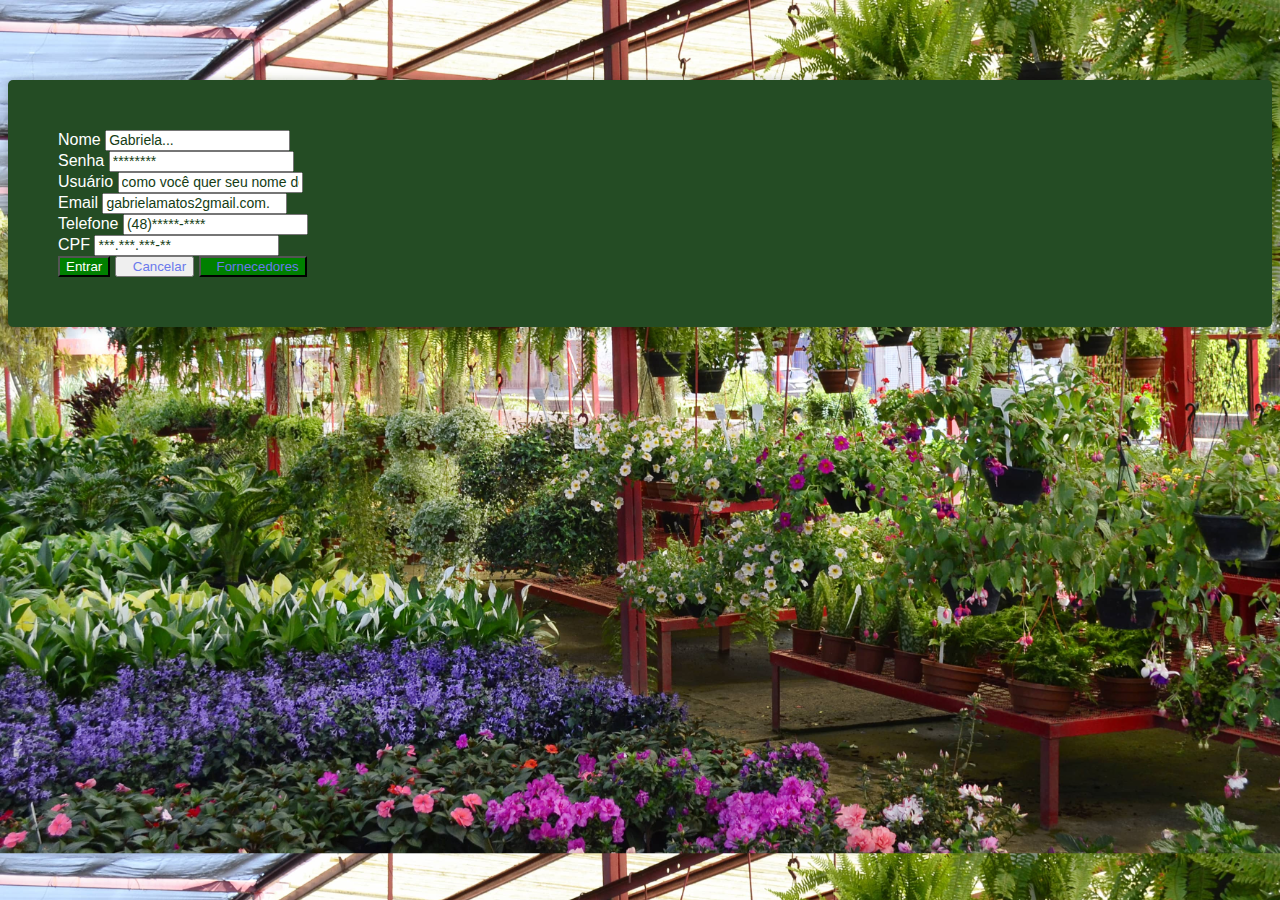
<file: cadastro.html>
<!DOCTYPE html>
<html lang="pt-br">
<head>
    <meta charset="UTF-8">
    <meta name="viewport" content="width=device-width, initial-scale=1.0">
    <title>Cadastro</title>
    <link rel="stylesheet" href="telainicial.css">

    <link rel="stylesheet" href="https://stackpath.bootstrapcdn.com/bootstrap/4.1.3/css/bootstrap.min.css" integrity="sha384-MCw98/SFnGE8fJT3GXwEOngsV7Zt27NXFoaoApmYm81iuXoPkFOJwJ8ERdknLPMO" crossorigin="anonymous">
    <script src="https://code.jquery.com/jquery-3.3.1.slim.min.js" integrity="sha384-q8i/X+965DzO0rT7abK41JStQIAqVgRVzpbzo5smXKp4YfRvH+8abtTE1Pi6jizo" crossorigin="anonymous"></script>
    <script src="https://cdnjs.cloudflare.com/ajax/libs/popper.js/1.14.3/umd/popper.min.js" integrity="sha384-ZMP7rVo3mIykV+2+9J3UJ46jBk0WLaUAdn689aCwoqbBJiSnjAK/l8WvCWPIPm49" crossorigin="anonymous"></script>
    <script src="https://stackpath.bootstrapcdn.com/bootstrap/4.1.3/js/bootstrap.min.js" integrity="sha384-ChfqqxuZUCnJSK3+MXmPNIyE6ZbWh2IMqE241rYiqJxyMiZ6OW/JmZQ5stwEULTy" crossorigin="anonymous"></script>

</head>
<div class="container">
<body class="imagem">
<form class="cadastro">
    <div class="form-row">
      <div class="form-group col-md-6">
        <label for="inputnome4">Nome</label>
        <input type="nome" class="form-control" id="inputnome4" placeholder="Gabriela...">
      </div>
      
      <div class="form-group col-md-6">
        <label for="inputPassword4">Senha</label>
        <input type="password" class="form-control" id="inputPassword4" placeholder="********">
      </div>
      <div class="form-group col-md-12">
        <label for="inputusuario4">Usuário</label>
        <input type="usuario" class="form-control" id="inputusuario4" placeholder="como você quer seu nome de Usuário">
      </div>
    </div>
    <div class="form-group ">
      <label for="inputAddress2">Email</label>
      <input type="text" class="form-control" id="inputAddress2" placeholder="gabrielamatos2gmail.com.">
    </div>
    <div class="form-row">
    <div class="form-group col-md-6">
      <label for="inputtelefone2">Telefone</label>
      <input type="text" class="form-control" id="inputtelefone2" placeholder="(48)*****-****">
    </div>
    <div class="form-group col-md-6">
      <label for="inputcpf2">CPF</label>
      <input type="text" class="form-control" id="inputcpf2" placeholder="***.***.***-**">
    </div>
    </div>
    <div class="form-group">
      
    </div>
    <button type="submit" class="btn btn-cadastro">Entrar</button>
    <button type="submit" class="btn btn-danger"><a href="index.html">Cancelar</a></button>
    <button type="submit" class="btn btn-cadastro"><a href="fornecedores.html">Fornecedores</button></a>
  </form>
  </div>
</body>
</html>
</file>
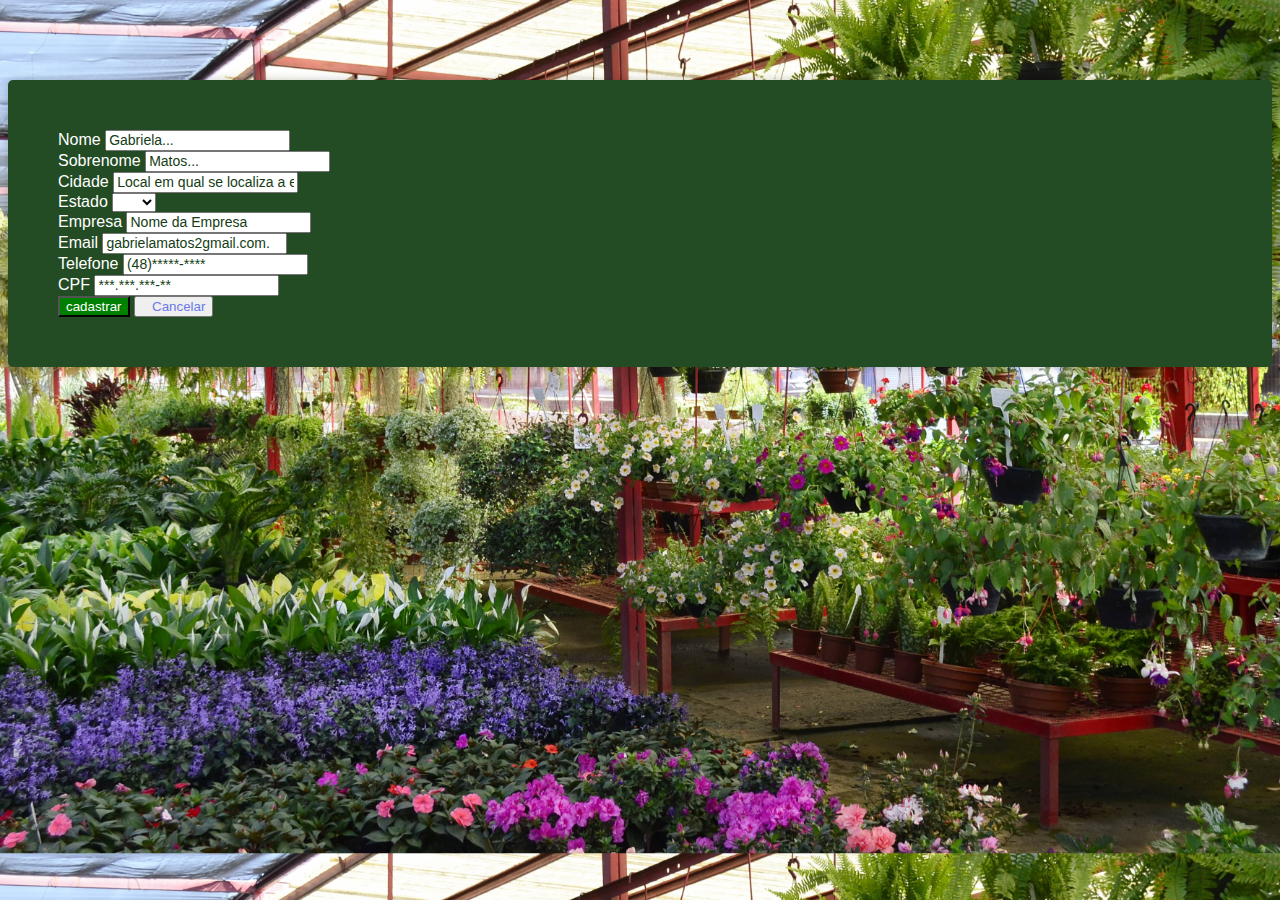
<file: fornecedores.html>
<!DOCTYPE html>
<html lang="pt-br">
<head>
    <meta charset="UTF-8">
    <meta name="viewport" content="width=device-width, initial-scale=1.0">
    <title>Cadastro</title>
    <link rel="stylesheet" href="telainicial.css">

    <link rel="stylesheet" href="https://stackpath.bootstrapcdn.com/bootstrap/4.1.3/css/bootstrap.min.css" integrity="sha384-MCw98/SFnGE8fJT3GXwEOngsV7Zt27NXFoaoApmYm81iuXoPkFOJwJ8ERdknLPMO" crossorigin="anonymous">
    <script src="https://code.jquery.com/jquery-3.3.1.slim.min.js" integrity="sha384-q8i/X+965DzO0rT7abK41JStQIAqVgRVzpbzo5smXKp4YfRvH+8abtTE1Pi6jizo" crossorigin="anonymous"></script>
    <script src="https://cdnjs.cloudflare.com/ajax/libs/popper.js/1.14.3/umd/popper.min.js" integrity="sha384-ZMP7rVo3mIykV+2+9J3UJ46jBk0WLaUAdn689aCwoqbBJiSnjAK/l8WvCWPIPm49" crossorigin="anonymous"></script>
    <script src="https://stackpath.bootstrapcdn.com/bootstrap/4.1.3/js/bootstrap.min.js" integrity="sha384-ChfqqxuZUCnJSK3+MXmPNIyE6ZbWh2IMqE241rYiqJxyMiZ6OW/JmZQ5stwEULTy" crossorigin="anonymous"></script>

</head>
<div class="container">
<body class="imagem">
<form class="cadastro">
    <div class="form-row">
      <div class="form-group col-md-6">
        <label for="inputnome4">Nome</label>
        <input type="nome" class="form-control" id="inputnome4" placeholder="Gabriela...">
      </div>
      <div class="form-group col-md-6">
        <label for="inputsobrenome4">Sobrenome</label>
        <input type="sobrenome" class="form-control" id="inputsorenome4" placeholder="Matos...">
      </div>
      <div class="form-group col-md-6">
        <label for="inputPassword4">Cidade</label>
        <input type="texto" class="form-control" id="inputPassword4" placeholder="Local em qual se localiza a empresa">
      </div>
        
      <div class="form-group col-md-6">
        <label for="inputEstado4">Estado</label>
        <select class="form-control" placeholder="Estado" aria-label=".form-select-lg example" id="inputEstado4">
            <option selected> </option>
            <option value="AC">AC</option>
            <option value="AL">AL</option>
            <option value="AP">AP</option>
            <option value="AM">AM</option>
            <option value="BA">BA</option>
            <option value="CE">CE</option>
            <option value="DF">DF</option>
            <option value="ES">ES</option>
            <option value="CO">CO</option>
            <option value="MA">MA</option>
            <option value="MT">MT</option>
            <option value="MS">MS</option>
            <option value="MG">MG</option>
            <option value="PA">PA</option>
            <option value="PB">PB</option>
            <option value="PR">PR</option>
            <option value="PE">PE</option>
            <option value="PI">PI</option>
            <option value="RJ">RJ</option>
            <option value="RN">RN</option>
            <option value="RS">RS</option>
            <option value="RO">RO</option>
            <option value="RR">RR</option>
            <option value="SC">SC</option>
            <option value="SP">SP</option>
            <option value="SE">SE</option>
            <option value="TO">TO</option>


          </select>
      </div>
      
      <div class="form-group col-md-12">
        <label for="inputusuario4">Empresa</label>
        <input type="text" class="form-control" id="inputusuario4" placeholder="Nome da Empresa">
      </div>
    </div>
    <div class="form-group">
      <label for="inputAddress2">Email</label>
      <input type="text" class="form-control" id="inputAddress2" placeholder="gabrielamatos2gmail.com.">
    </div>
    <div class="form-row">
    <div class="form-group col-md-6">
      <label for="inputtelefone2">Telefone</label>
      <input type="text" class="form-control" id="inputtelefone2" placeholder="(48)*****-****">
    </div>
    <div class="form-group col-md-6">
      <label for="inputcpf2">CPF</label>
      <input type="text" class="form-control" id="inputcpf2" placeholder="***.***.***-**">
    </div>
    </div>
    <div class="form-group col-md-6">
      
    </div>
    <button type="submit" class="btn btn-cadastro">cadastrar</button>
    <button type="submit" class="btn btn-danger"><a href="index.html">Cancelar</a></button>
  </form>
  </div>
</body>
</html>
</file>
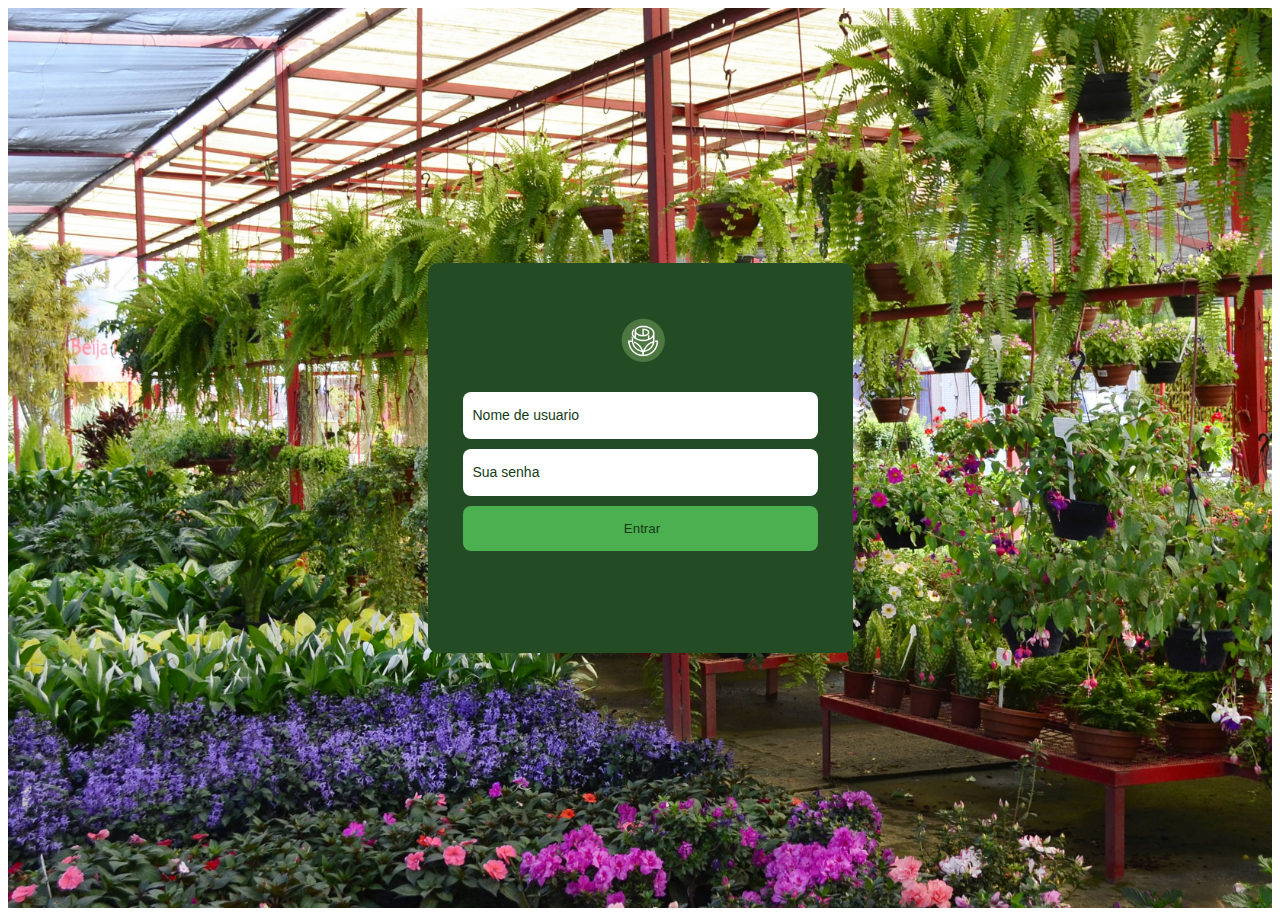
<file: login.html>
<!DOCTYPE html>
<html lang="pt-br">
<head>
    <meta charset="UTF-8">
    <meta http-equiv="X-UA-Compatible" content="IE=edge">
    <meta name="viewport" content="width=device-width, initial-scale=1.0">
    <link rel="stylesheet" href="telainicial.css">
    <title>Morning Flower</title>

    <link rel="stylesheet" href="https://stackpath.bootstrapcdn.com/bootstrap/4.1.3/css/bootstrap.min.css" integrity="sha384-MCw98/SFnGE8fJT3GXwEOngsV7Zt27NXFoaoApmYm81iuXoPkFOJwJ8ERdknLPMO" crossorigin="anonymous">
    <script src="https://code.jquery.com/jquery-3.3.1.slim.min.js" integrity="sha384-q8i/X+965DzO0rT7abK41JStQIAqVgRVzpbzo5smXKp4YfRvH+8abtTE1Pi6jizo" crossorigin="anonymous"></script>
    <script src="https://cdnjs.cloudflare.com/ajax/libs/popper.js/1.14.3/umd/popper.min.js" integrity="sha384-ZMP7rVo3mIykV+2+9J3UJ46jBk0WLaUAdn689aCwoqbBJiSnjAK/l8WvCWPIPm49" crossorigin="anonymous"></script>
    <script src="https://stackpath.bootstrapcdn.com/bootstrap/4.1.3/js/bootstrap.min.js" integrity="sha384-ChfqqxuZUCnJSK3+MXmPNIyE6ZbWh2IMqE241rYiqJxyMiZ6OW/JmZQ5stwEULTy" crossorigin="anonymous"></script>


    
</head>
<body>
    <section class="area-login" >
        <div class="login">
        <div>
            <img src="logo.png.png">
        </div>
        <form method="POST">
            <input type="text" name="nome" placeholder="Nome de usuario" autofocus>
            <input type="password" name="senha" placeholder="Sua senha">
            <input type="submit" class="botao" value="Entrar">
        </form>
        </div>
    </section>
</body>
</html>
</file>
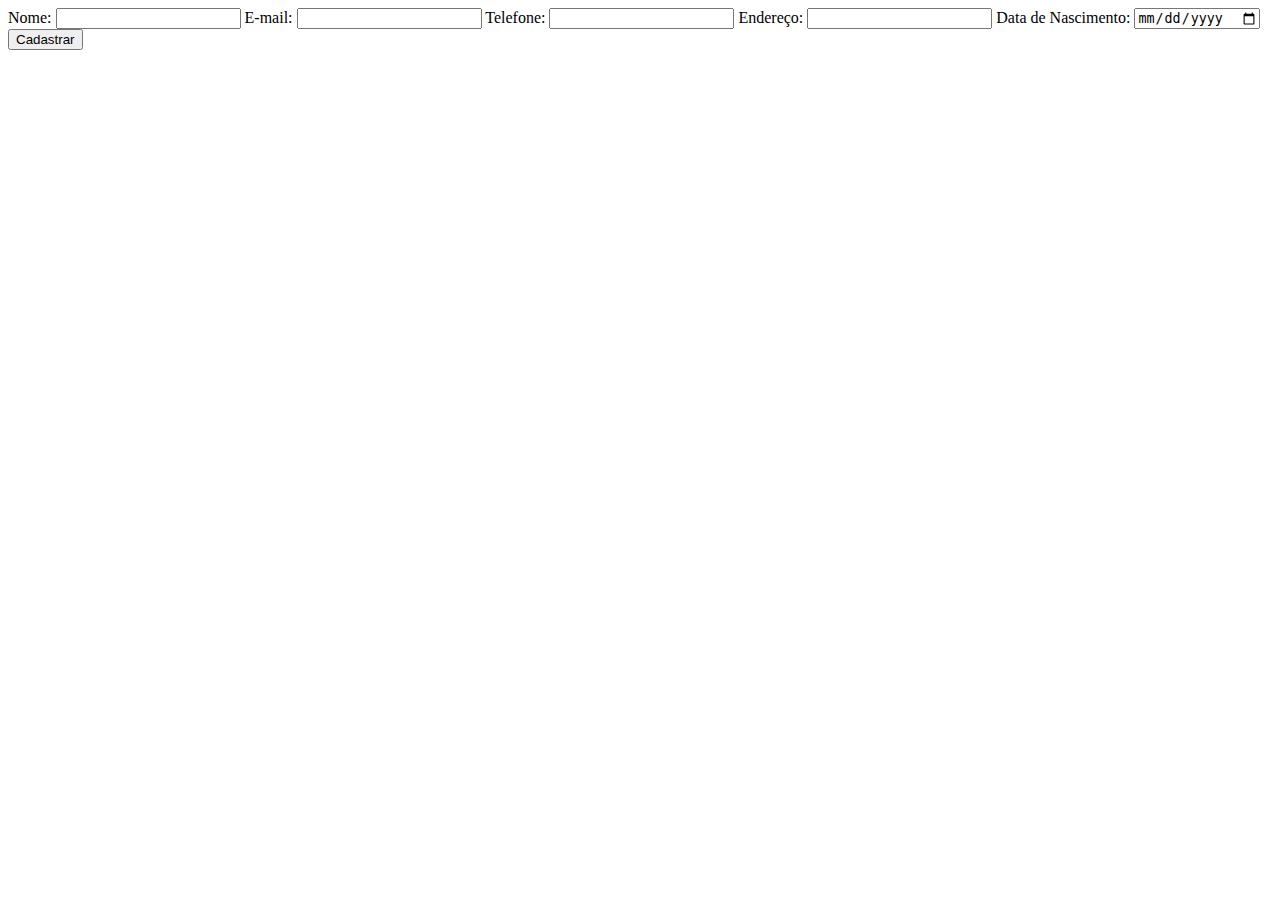
<file: reserva.html>
<body>

    <div class="area-cadastro">
    
    <form method="POST" action="processar_cadastro.php">
    
        <label for="nome">Nome:</label>
        <input type="text" id="nome" name="nome" required>

        <label for="email">E-mail:</label>
        <input type="email" id="email" name="email" required>

        <label for="telefone">Telefone:</label>
        <input type="tel" id="telefone" name="telefone" required>

        <label for="endereco">Endereço:</label>
        <input type="text" id="endereco" name="endereco" required>

        <label for="data_nascimento">Data de Nascimento:</label>
        <input type="date" id="data_nascimento" name="data_nascimento" required>

        <input type="submit" value="Cadastrar">
    </form>
</div>
</file>
<file: telainicial.css>
body{
    font-family: Arial, Helvetica, sans-serif;
    overflow: hidden;
}

.area-login{
      display: flex;
      justify-content: center;
      align-items: center;
      height: 100vh;
      justify-content: center;
      align-items: center;
      background-image: url("imagemdefundo.jpg");
      background-size: cover;

}

.login{
    background-color: 
    #244c24;
    width: 355px;
    height: 320px;
    padding: 35px;
    display: flex;
    flex-direction: column;
    align-items: center;
    border-radius: 10px;
}

.login form{
    display: flex;
    flex-direction: column;
    width: 100%;
}

.login input{
    margin-top: 10px;
    background-color: white;
    border: none;
    height: 45px;
    outline: none;
    border-radius: 8px;
    color: 
    #143c14;
    padding-left: 10px;


}

input.botao{
    background-color: #4CAF50;
}

.login img{
    width: 80px;
    height: auto;

}

input::placeholder{
    color: 
    #143c14;
    font-size: 14px;
   
}


p{
    color: white;
}

a{
    color: #6a79ec;
    text-decoration: none;
    margin-left: 10px;

}

/*tela de cadastro*/
div.container{
    background-color:  #244c24;
    box-shadow: 0 0 10px rgba(0,0,0,0.2);
    border-radius: 5px;
    margin-top: 5em;
    padding: 50px;
 
    

}
.area-cadastro{
    max-width: 500px;
    margin: 0 auto;
    padding: 50px;
    background-color: #f8f8f8;
    border: 1px solid #ccc;
    border-radius: 5px;
}

.area-cadastro label {
    display: block;
    margin-bottom: 10px;
    font-size: 18px;
    font-weight: bold;
    color: #333;
}

.area-cadastro input {
    width: 100%;
    padding: 10px;
    margin-bottom: 20px;
    font-size: 16px;
    border-radius: 5px;
    border: 1px solid #ccc;
}

.area-cadastro input[type="submit"] {
    background-color: #4CAF50;
    color: white;
    padding: 10px 20px;
    border: none;
    border-radius: 5px;
    font-size: 18px;
    cursor: pointer;
}

button.btn-cadastro {
    background-color:
    green ;
    color:white;
} 

button.btn-fornecedores {
    background-color:
    #40e0d0;
    color:white;
} 

body.imagem{
background-image:url(imagemdefundo.jpg);
background-size: cover;
}


form.cadastro label{
    color: white;
}

.cadastro h3{
    color: #fff;
    text-align: center;
}

.rolagem{
    overflow-y: scroll;
}

body::-webkit-scrollbar {
    width: 12px;               
  }
  
  body::-webkit-scrollbar-track {
    background: #4CAF50;        
  }
  
  body::-webkit-scrollbar-thumb {
    background-color: green;     
    border-radius: 20px;       
    border: 3px solid  #4CAF50;  
  }
</file>
